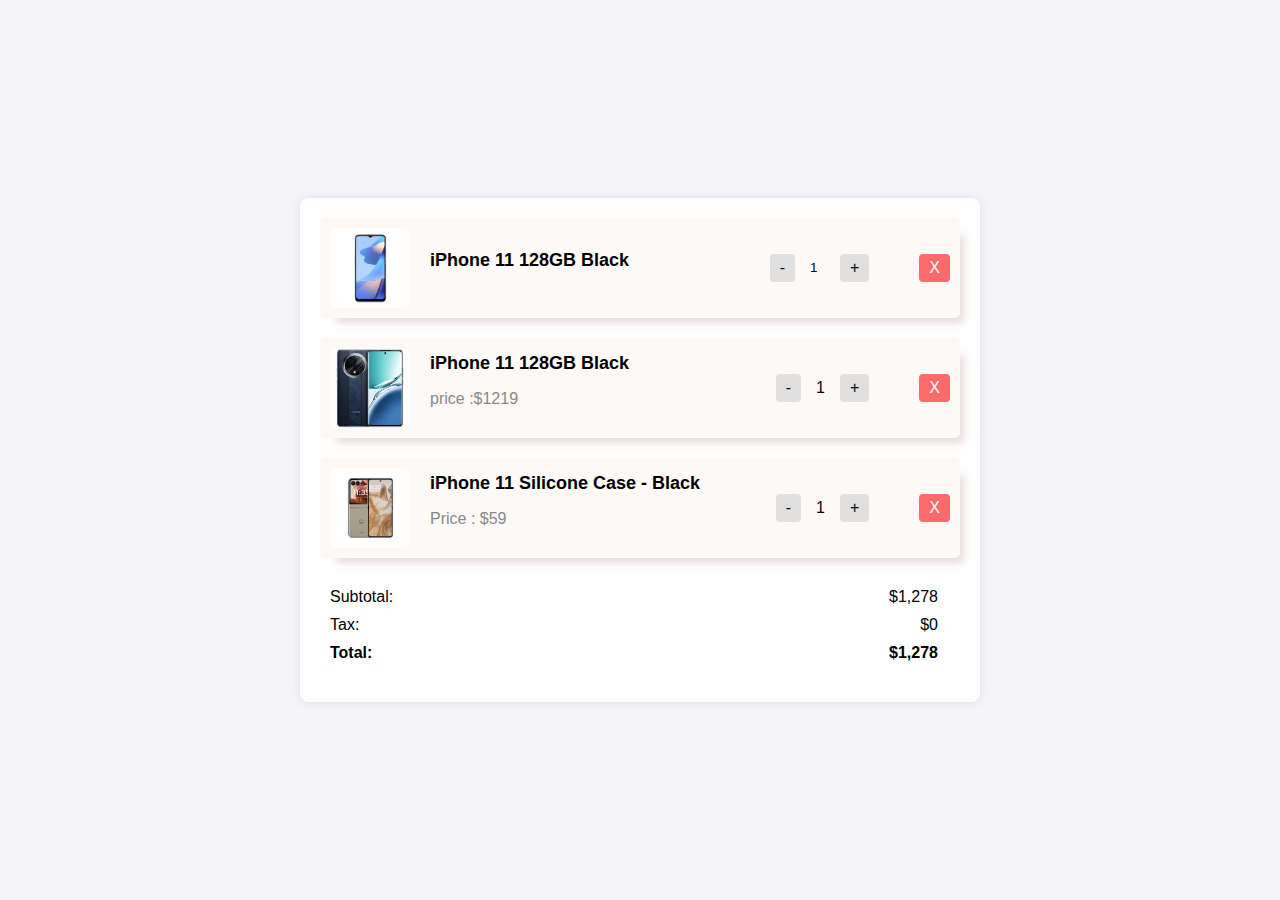
<file: index.html>
<!DOCTYPE html>
<html lang="en">
<head>
    <meta charset="UTF-8">
    <meta name="viewport" content="width=device-width, initial-scale=1.0">
    <title>Cart</title>
    <link rel="stylesheet" href="./style/style.css">
</head>
<body>
    <div class="cart">
        <div class="cart-item">
            <img src="./image/p-1.jpeg" alt="iPhone 11 128GB Black">
            <div class="cart-item-details">
                <p class="cart-item-title">iPhone 11 128GB Black</p>
                <p class="cart-item-price" ><span id="price" ></span></p>
            </div>
            <div class="cart-item-quantity">
                <button id="sub">-</button>
                <input  type="text" id="unit" value="1">
                <button  id="add">+</button>
            </div>
            <button class="cart-item-remove">X</button>
        </div>
        <div class="cart-item">
            <img src="./image/images.jpeg" alt="iPhone 11 128GB Black">
            <div class="cart-item-details">
                <p class="cart-item-title">iPhone 11 128GB Black</p>
                <p class="cart-item-price"> price :$1219</p>
            </div>
            <div class="cart-item-quantity">
                <button>-</button>
                <span>1</span>
                <button>+</button>
            </div>
            <button class="cart-item-remove">X</button>
        </div>
        <div class="cart-item">
            <img src="./image/images (1).jpeg" alt="iPhone 11 Silicone Case - Black">
            <div class="cart-item-details">
                <p class="cart-item-title">iPhone 11 Silicone Case - Black</p>
                <p class="cart-item-price">Price : $59</p>
            </div>
            <div class="cart-item-quantity">
                <button>-</button>
                <span>1</span>
                <button>+</button>
            </div>
            <button class="cart-item-remove">X</button>
        </div>
        <div class="summary-box">
            <div class="summary-row">
                <span>Subtotal:</span>
                <span>$1,278</span>
            </div>
            <div class="summary-row">
                 <span>Tax:</span>
                <span>$0</span>
            </div>
            <div class="summary-row">
                <span>Total:</span>
                <span>$1,278</span>
            </div>
        </div>
    </div>
 <script src="./scripet.js"></script>
</body>
</html>
</file>
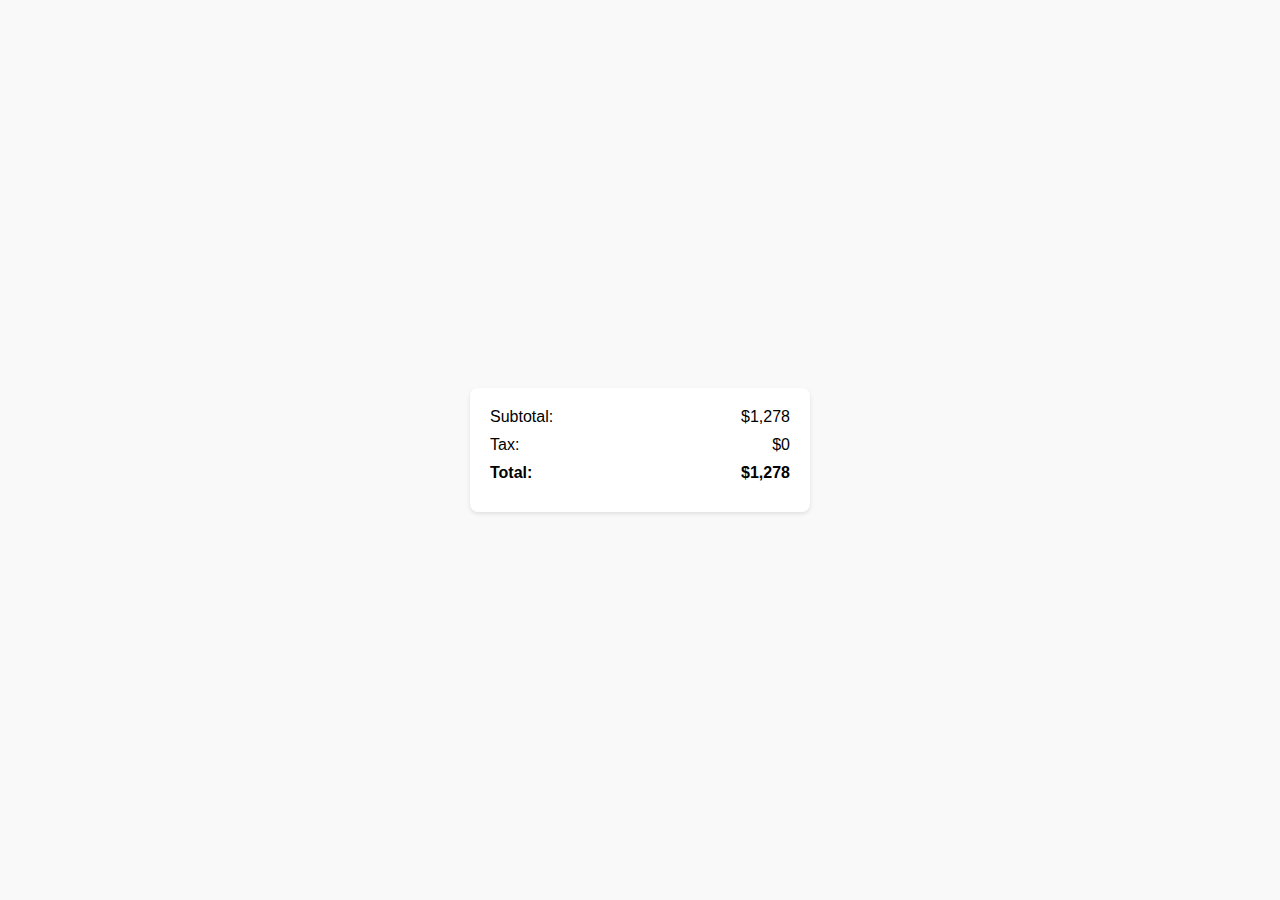
<file: sub.html>
<!DOCTYPE html>
<html lang="en">
<head>
    <meta charset="UTF-8">
    <meta name="viewport" content="width=device-width, initial-scale=1.0">
    <title>Subtotal Section</title>
    <style>
        body {
            font-family: Arial, sans-serif;
            background-color: #f9f9f9;
            display: flex;
            justify-content: center;
            align-items: center;
            height: 100vh;
            margin: 0;
        }
        .summary-box {
            background-color: white;
            padding: 20px;
            border-radius: 8px;
            box-shadow: 0 2px 4px rgba(0, 0, 0, 0.1);
            width: 300px;
        }
        .summary-row {
            display: flex;
            justify-content: space-between;
            margin-bottom: 10px;
        }
        .summary-row:last-child {
            font-weight: bold;
        }
    </style>
</head>
<body>
    <div class="summary-box">
        <div class="summary-row">
            <span>Subtotal:</span>
            <span>$1,278</span>
        </div>
        <div class="summary-row">
            <span>Tax:</span>
            <span>$0</span>
        </div>
        <div class="summary-row">
            <span>Total:</span>
            <span>$1,278</span>
        </div>
    </div>
</body>
</html>
</file>
<file: style/style.css>
body {
 font-family: Arial, sans-serif;
 background-color: #f4f4f9;
 margin: 0;
 padding: 0;
 display: flex;
 justify-content: center;
 align-items: center;
 height: 100vh;
}

.cart {
 width: 50%;
 background-color: white;
 border-radius: 8px;
 box-shadow: 0 0 10px rgba(0, 0, 0, 0.1);
 padding: 20px;
}

.cart-item {
 display: flex;
 align-items: center;
 margin-bottom: 20px;
 /* border-bottom: 1px solid #e0e0e0; */
 padding-bottom: 20px;
 padding: 10px;
 /* border: 2px solid; */
 background-color: #fbf5f094;
 border-radius: 5px;
 box-shadow: 10px 11px 8px -6px #e7dcdc;
}

input{
   width: 15px;
   padding: 3px 5px 5px;
   margin: 0 10px;
   border: none;
   background: #ddd0; 
}
.cart-item:last-child {
 border-bottom: none;
 margin-bottom: 0;
 padding-bottom: 0;
}

.cart-item img {
 width: 80px;
 height: 80px;
 object-fit: cover;
 border-radius: 8px;
 margin-right: 20px;
}

.cart-item-details {
 flex: 1;
}

.cart-item-title {
 font-size: 18px;
 font-weight: bold;
 margin: 0;
}

.cart-item-price {
 font-size: 16px;
 color: #888;
}

.cart-item-quantity {
 display: flex;
 align-items: center;
}

.cart-item-quantity button {
 background-color: #e0e0e0;
 border: none;
 padding: 5px 10px;
 font-size: 16px;
 cursor: pointer;
 border-radius: 4px;
}

.cart-item-quantity span {
 margin: 0 15px;
 font-size: 1rem;
}
.cart-item-remove {
 background-color: #ff6b6b;
 color: white;
 border: none;
 padding: 5px 10px;
 font-size: 16px;
 cursor: pointer;
 border-radius: 4px;
 margin: 0px 0px 0px 50px;
}

.cart-summary {
 margin-top: 20px;
 text-align: right;
}





.summary-box {
 background-color: white;
 padding: 10px;
 /* border-radius: 8px; */
 /* box-shadow: 0 2px 4px rgba(0, 0, 0, 0.1); */
 width: 95%;
}

.summary-row {
 display: flex;
 justify-content: space-between;
 margin-bottom: 10px;
}

.summary-row:last-child {
 font-weight: bold;
}
</file>
